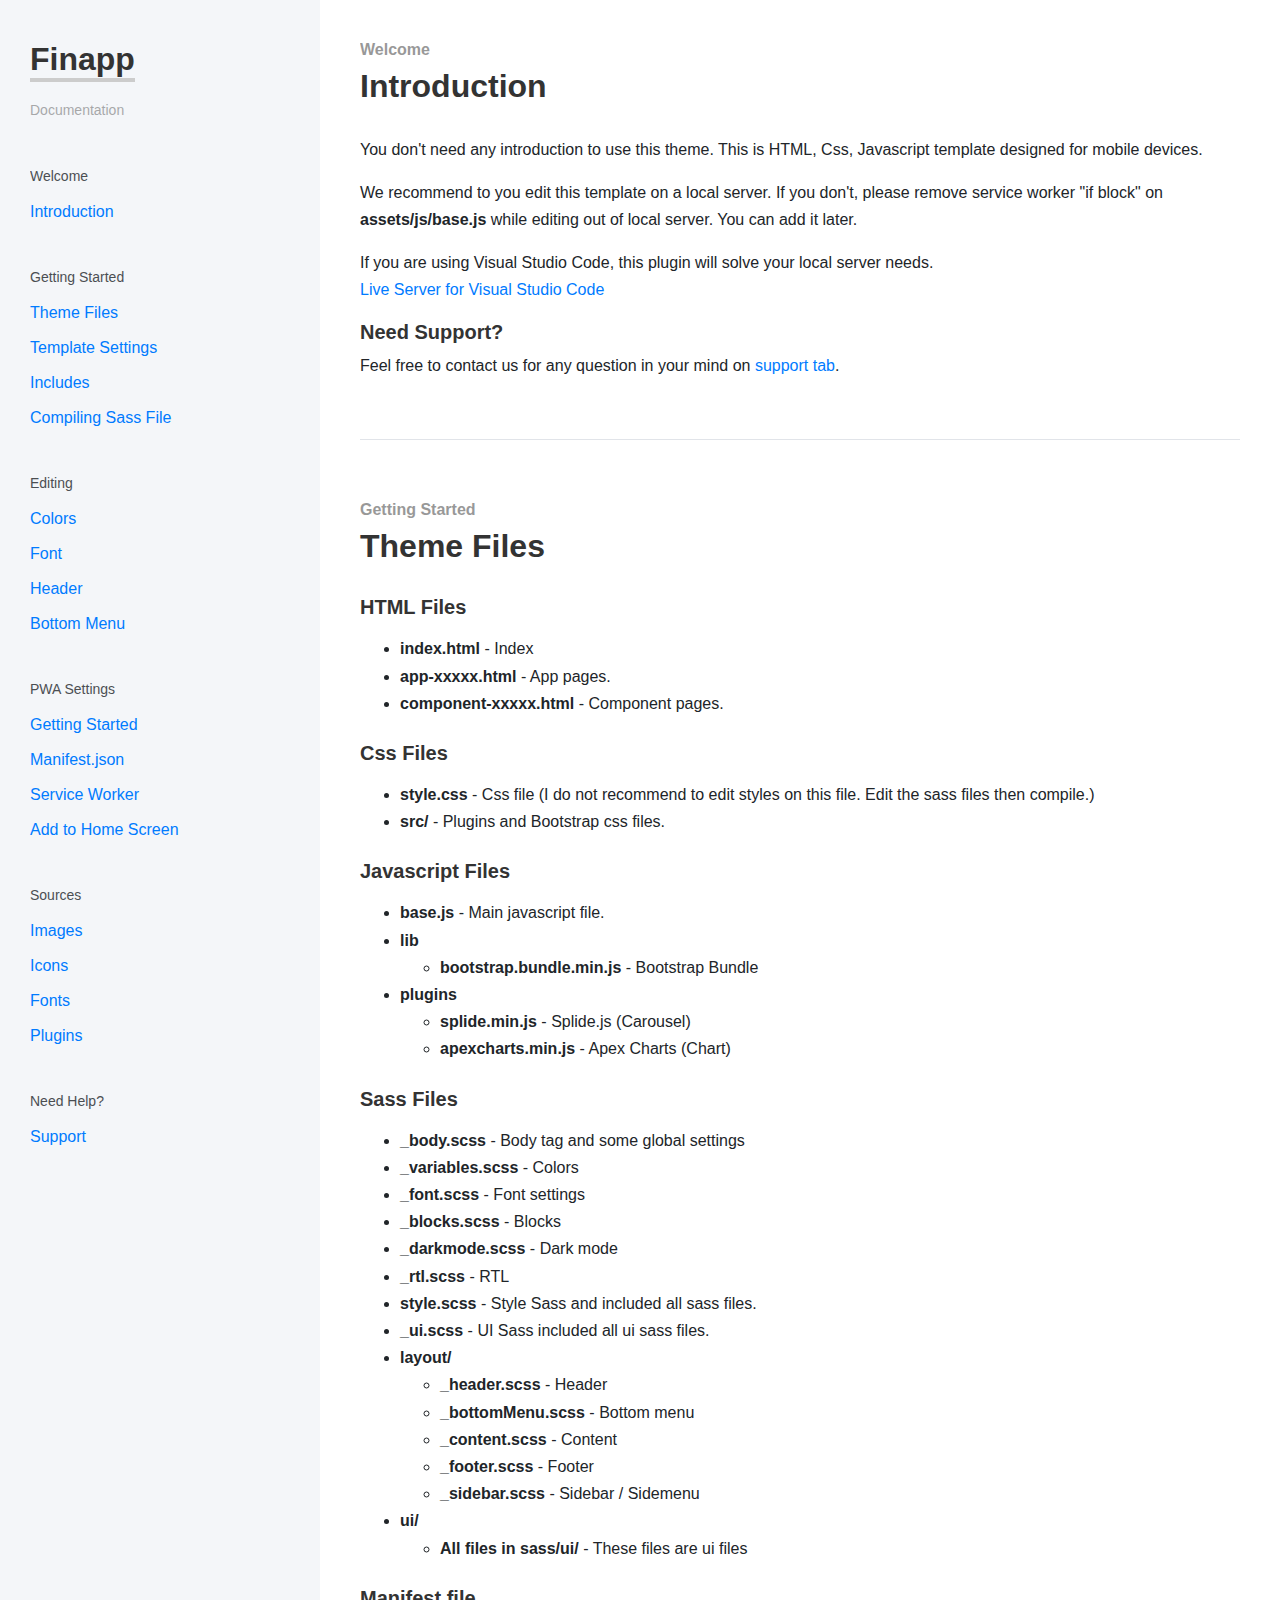
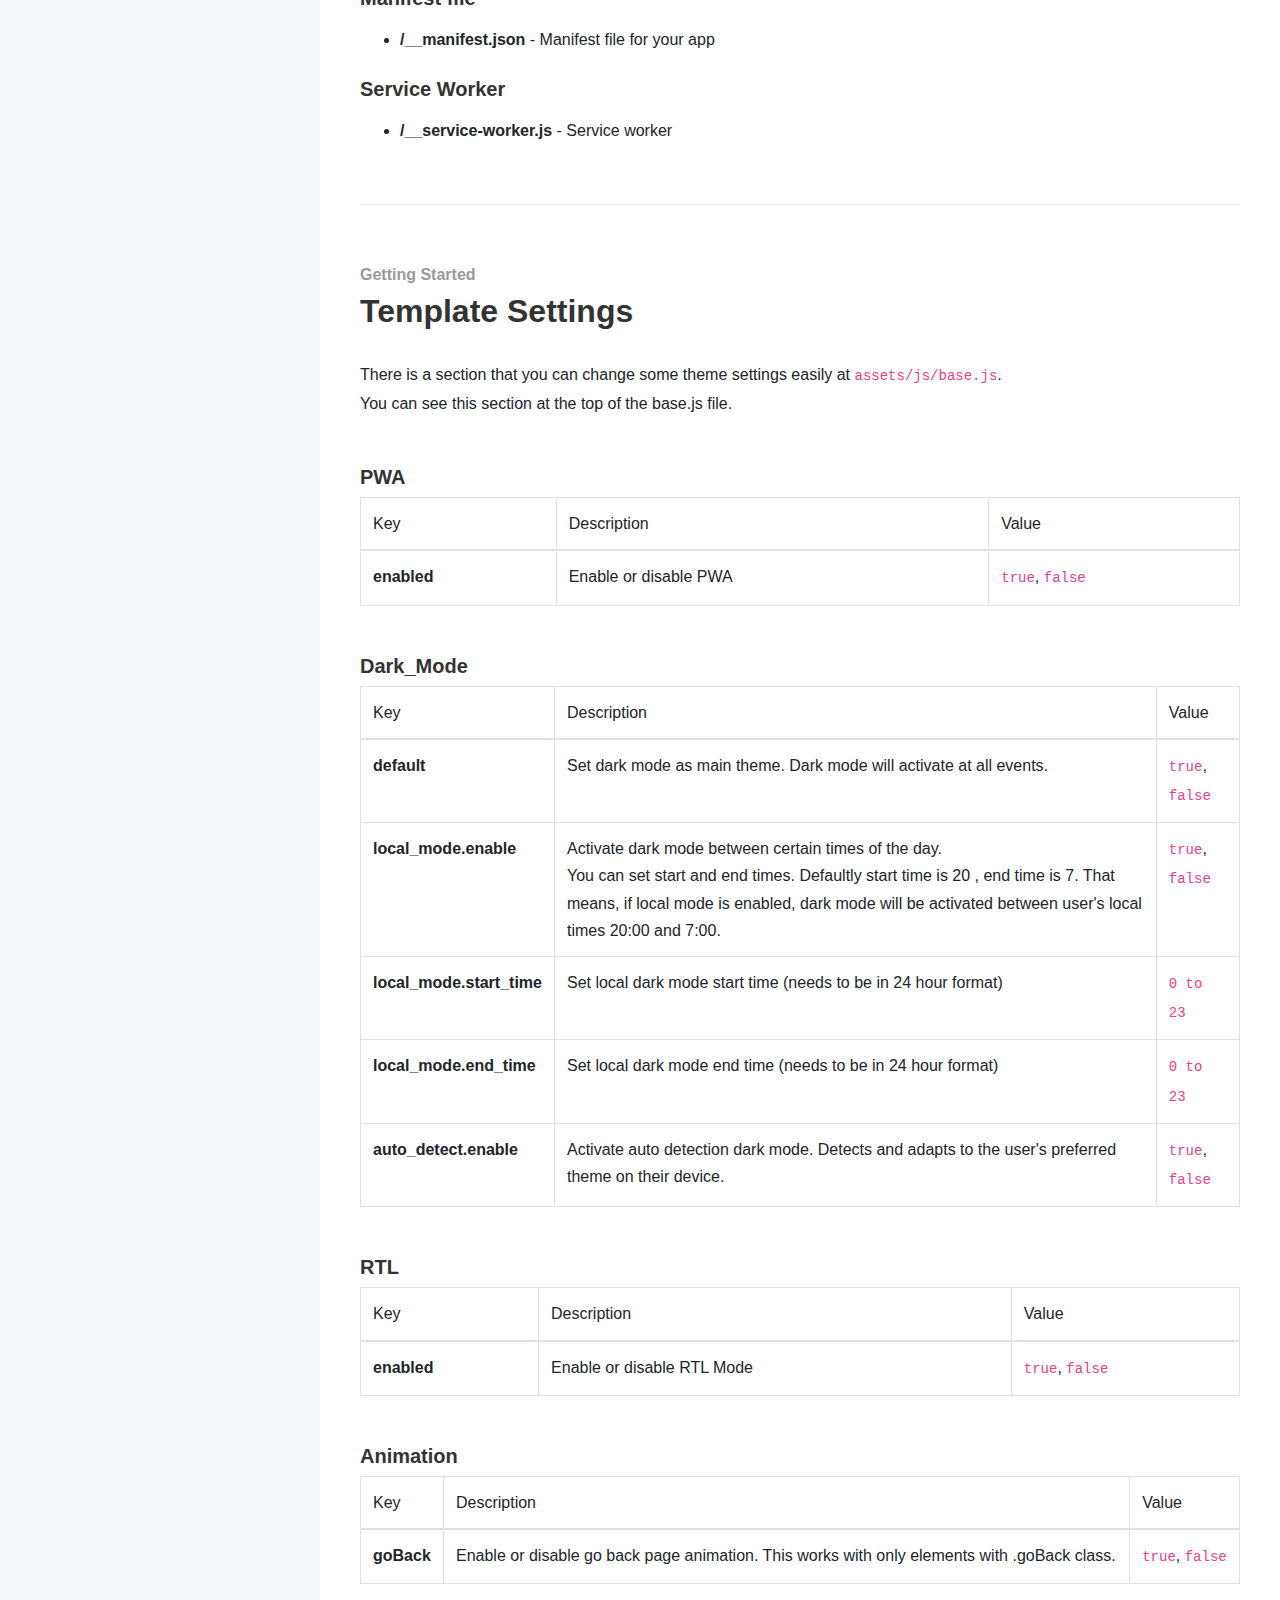
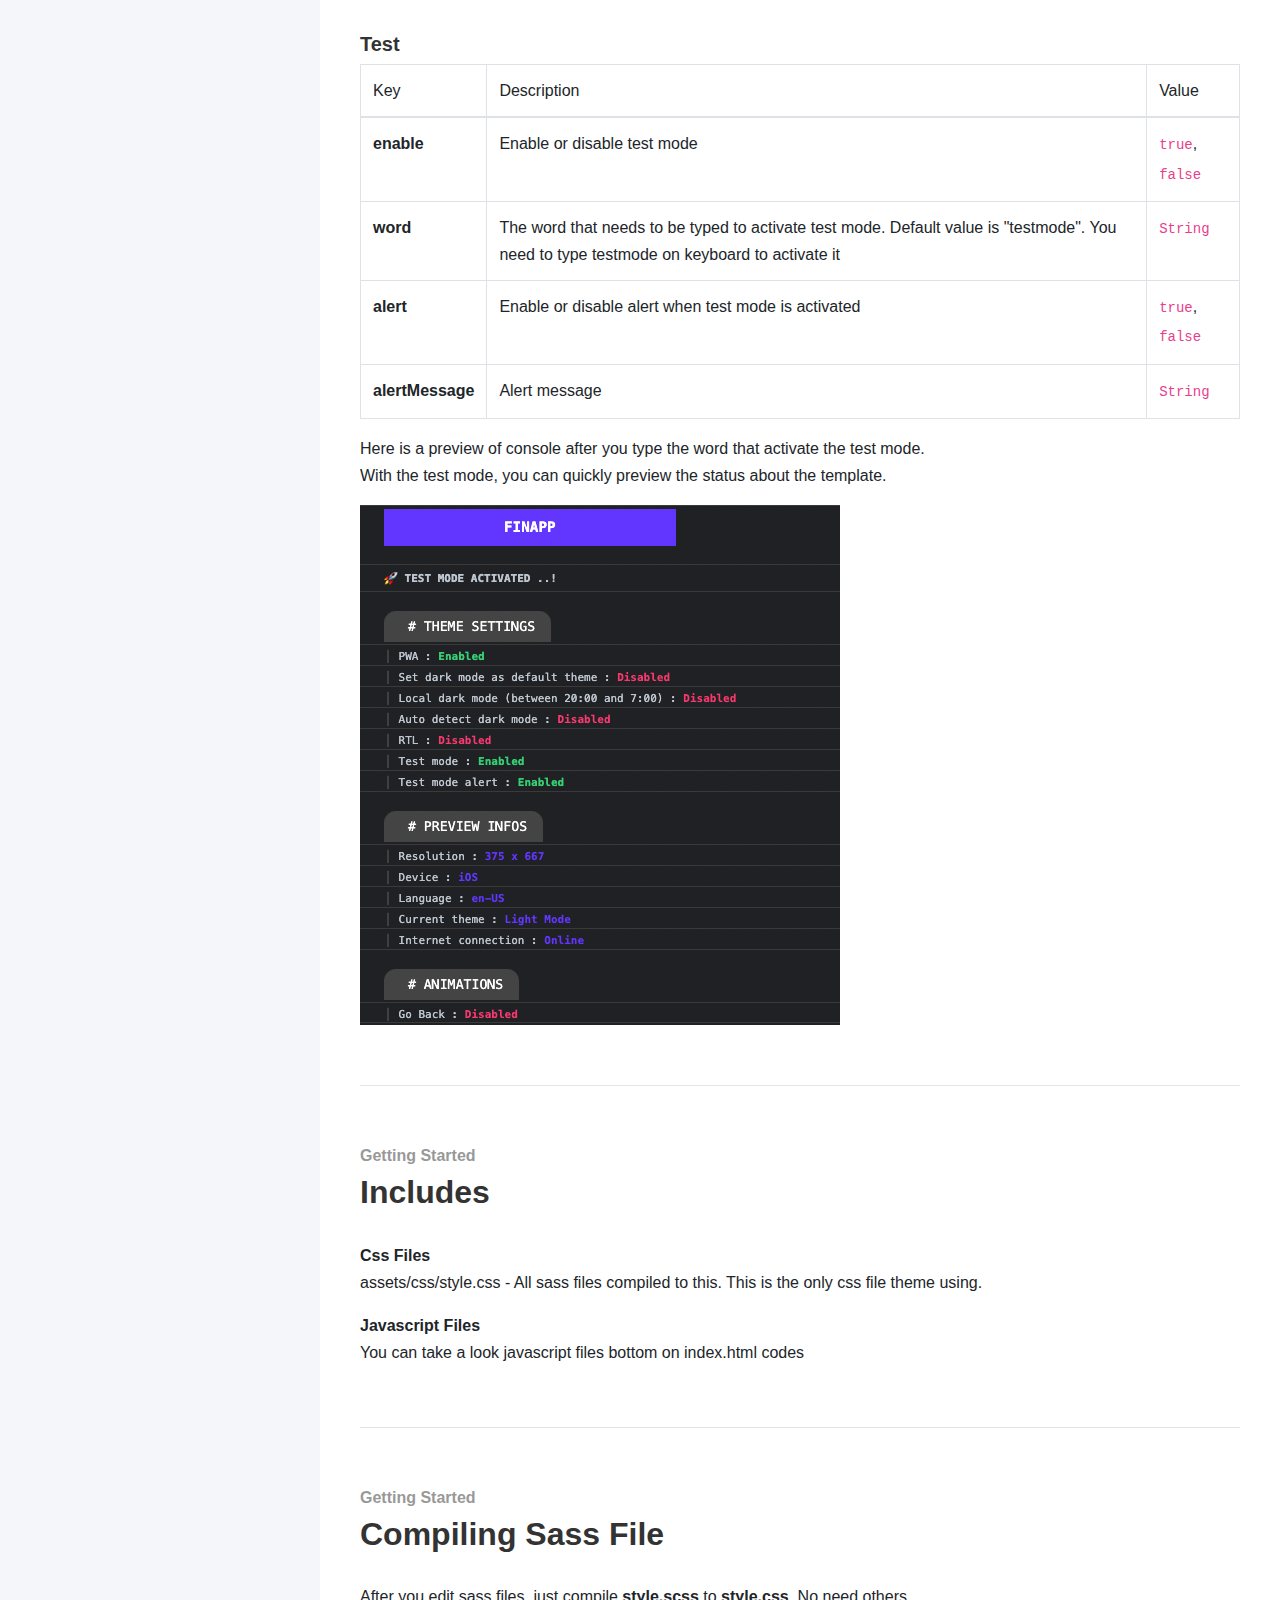
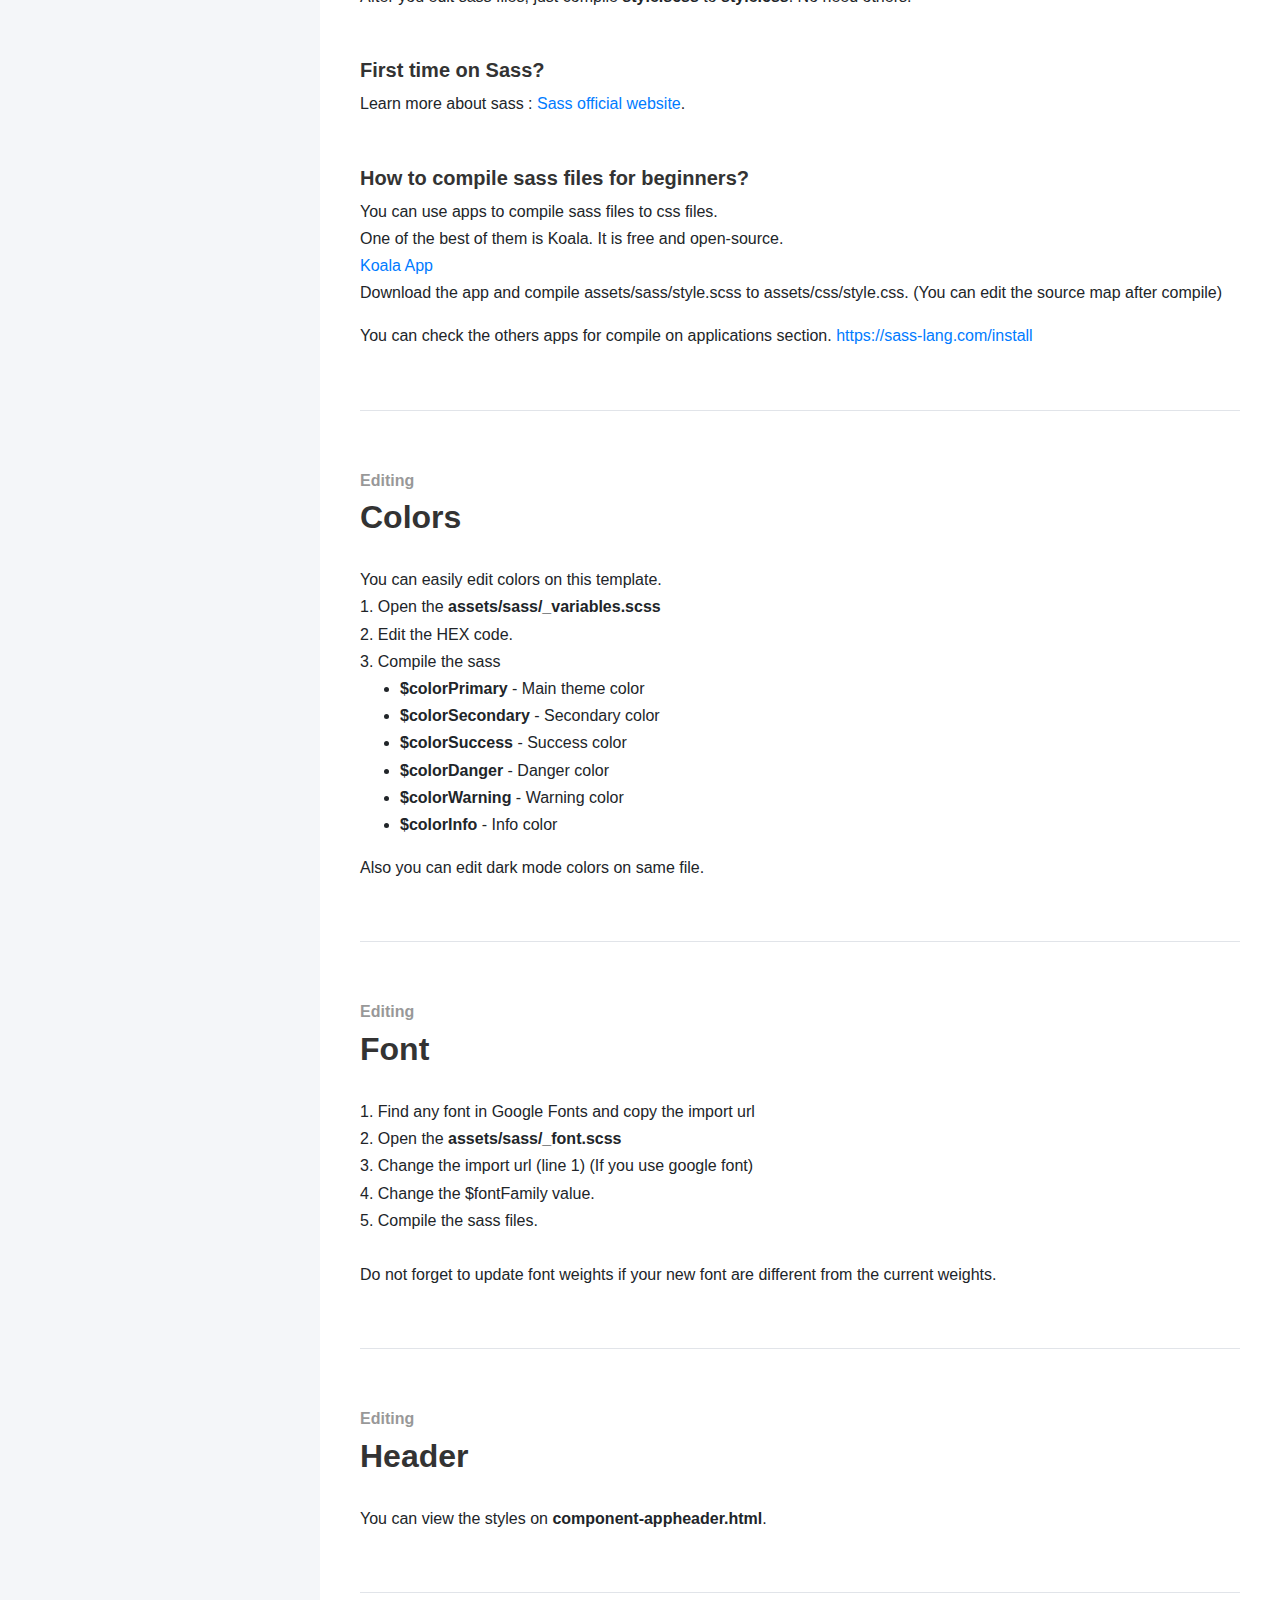
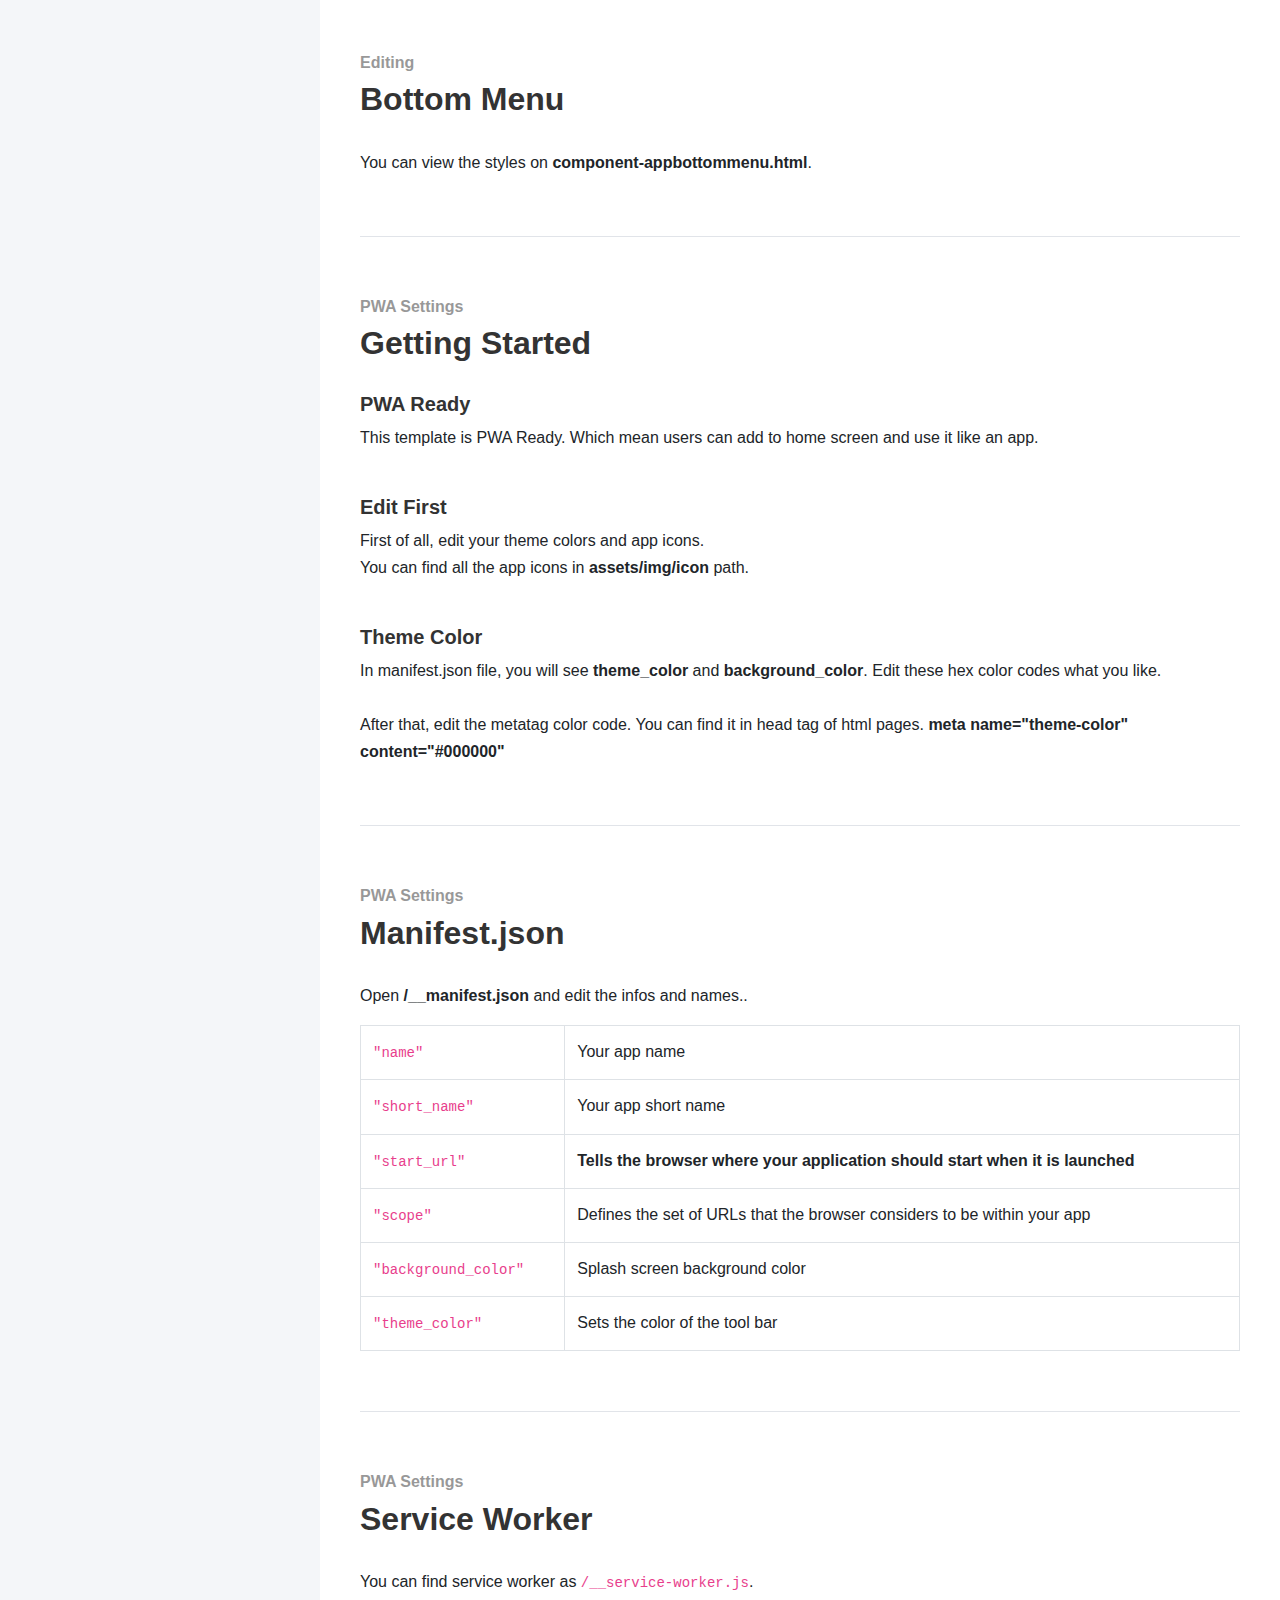
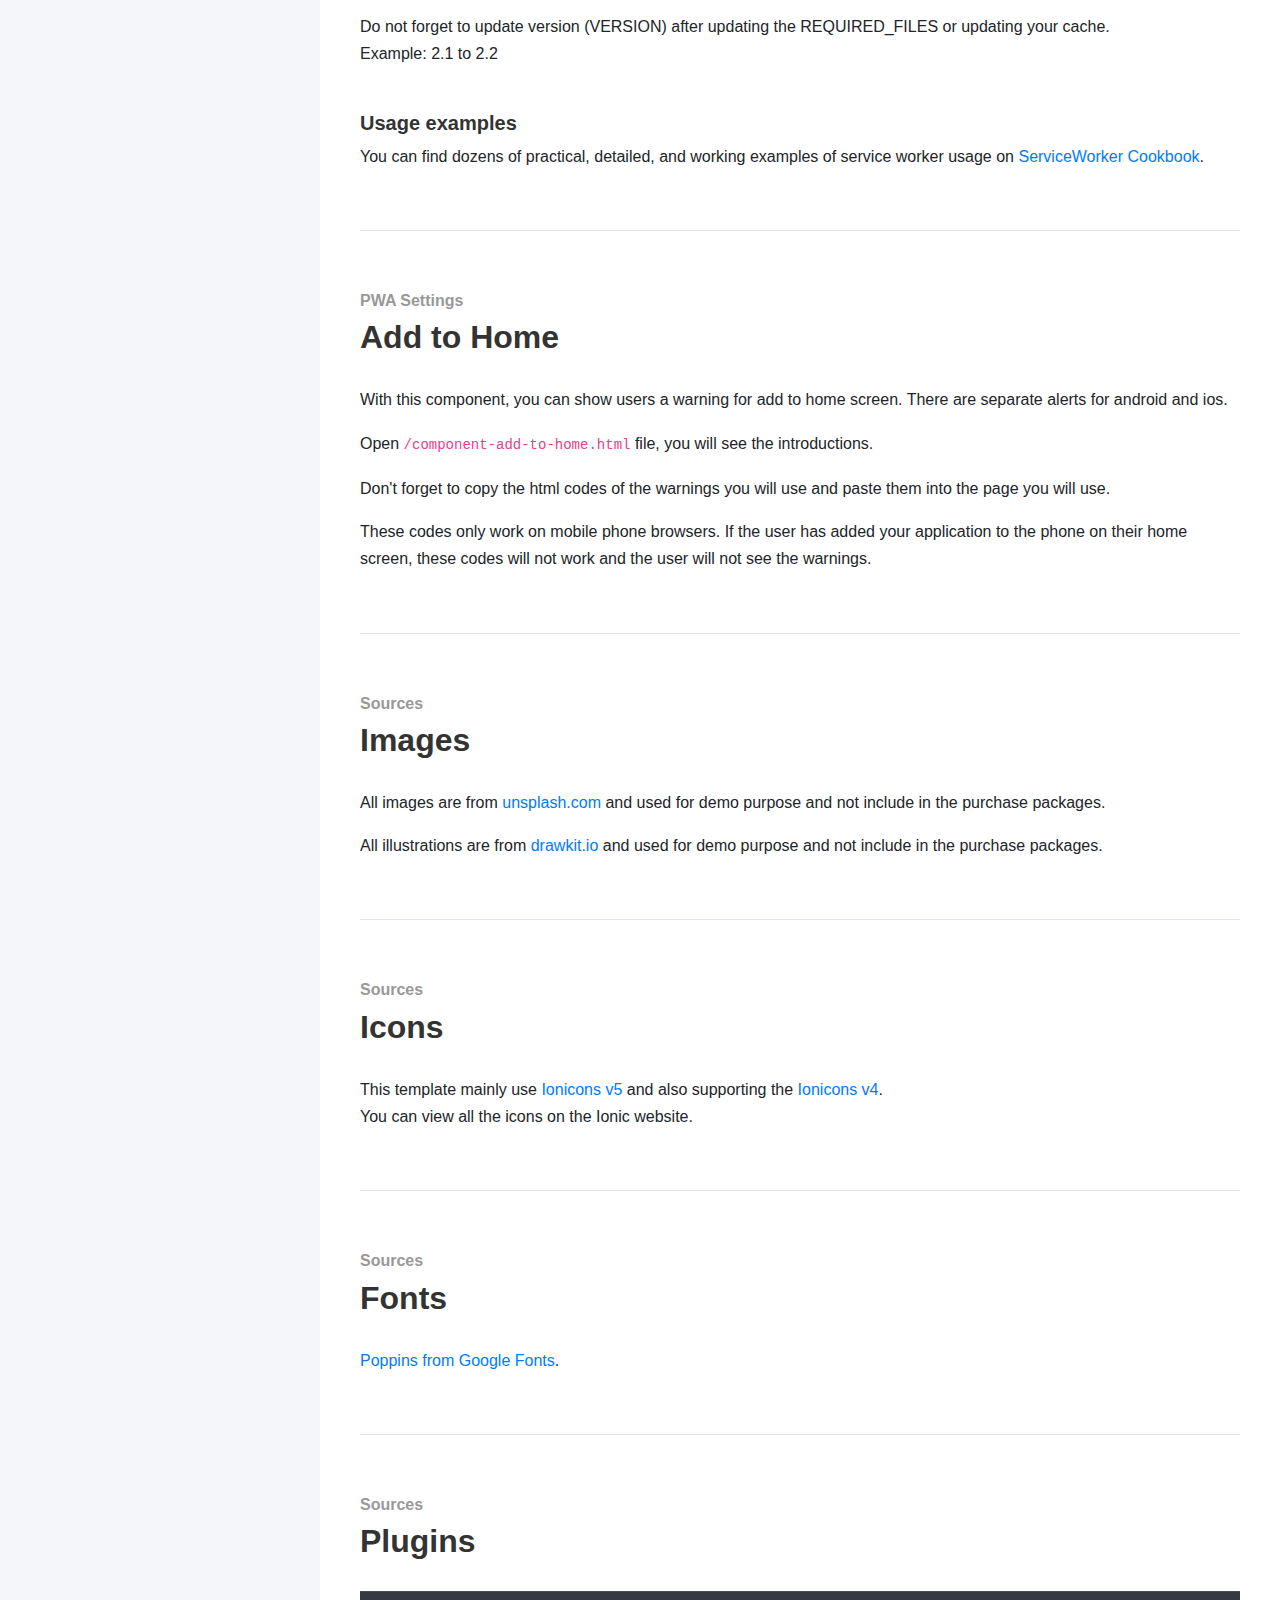
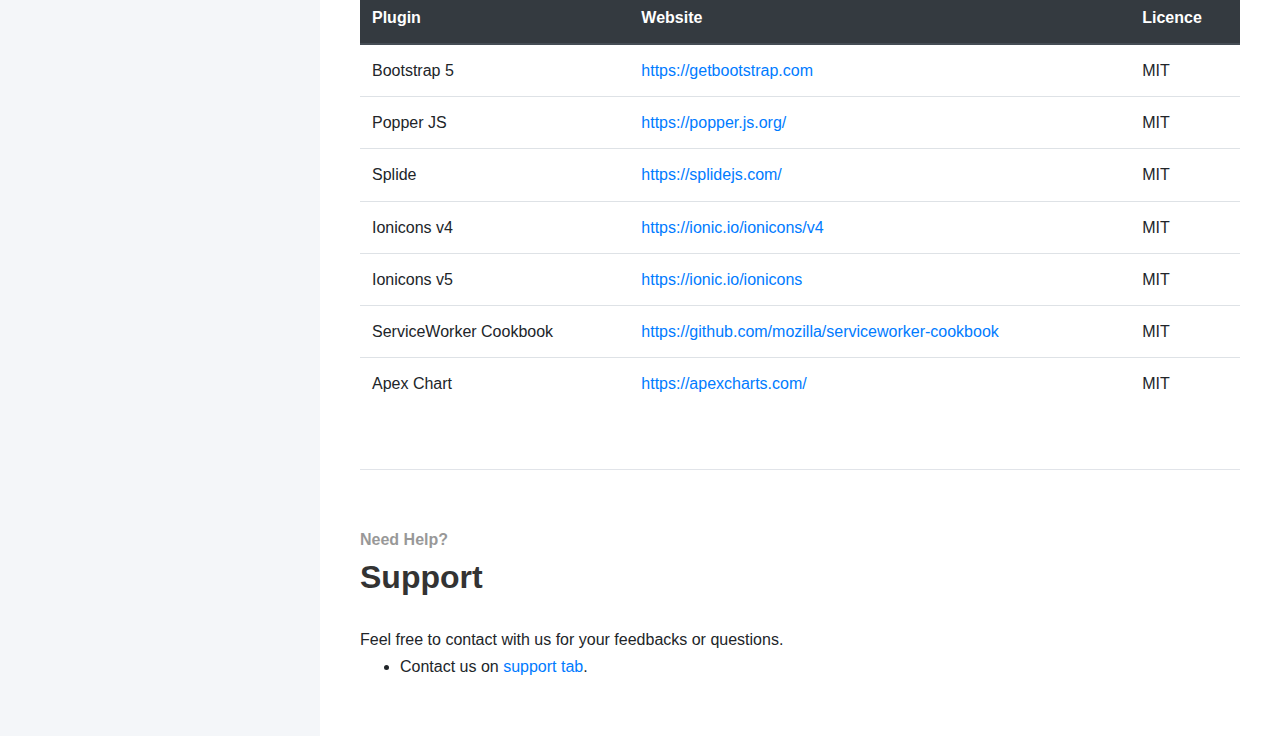
<file: assets/Documentation/index.html>
<!doctype html>
<html lang="en">

<head>
    <meta charset="utf-8" />
    <meta http-equiv="X-UA-Compatible" content="IE=edge">
    <title>Finapp Documentation</title>
    <link rel="stylesheet" href="assets/css/style.css">
    <meta name="viewport" content="initial-scale=1, maximum-scale=1, width=device-width">
    <meta name="description" content="Documentation">
    <meta name="keywords" content="documentation" />
</head>

<body>
    <div class="capsule">

        <!-- sidebar -->
        <div class="sidebar">

            <h1 class="sidebarTitle">Finapp</h1>
            <h5 class="sidebarSubtitle">Documentation</h5>

            <ul class="block">
                <li class="title">Welcome</li>
                <li><a href="#">Introduction</a></li>
            </ul>

            <ul class="block">
                <li class="title">Getting Started</li>
                <li><a href="#themefiles">Theme Files</a></li>
                <li><a href="#templatesettings">Template Settings</a></li>
                <li><a href="#includes">Includes</a></li>
                <li><a href="#compile">Compiling Sass File</a></li>
            </ul>

            <ul class="block">
                <li class="title">Editing</li>
                <li><a href="#colors">Colors</a></li>
                <li><a href="#font">Font</a></li>
                <li><a href="#header">Header</a></li>
                <li><a href="#bottommenu">Bottom Menu</a></li>
            </ul>

            <ul class="block">
                <li class="title">PWA Settings</li>
                <li><a href="#pwa">Getting Started</a></li>
                <li><a href="#manifest">Manifest.json</a></li>
                <li><a href="#serviceworker">Service Worker</a></li>
                <li><a href="#addtohome">Add to Home Screen</a></li>
            </ul>

            <ul class="block">
                <li class="title">Sources</li>
                <li><a href="#images">Images</a></li>
                <li><a href="#icons">Icons</a></li>
                <li><a href="#fonts">Fonts</a></li>
                <li><a href="#plugins">Plugins</a></li>
            </ul>

            <ul class="block">
                <li class="title">Need Help?</li>
                <li><a href="#support">Support</a></li>
            </ul>

        </div>
        <!-- * sidebar -->

        <!-- main -->
        <div class="main">

            <section>
                <h5 class="subtitle">Welcome</h5>
                <h2 class="title">Introduction</h2>
                <p>
                    You don't need any introduction to use this theme. This is HTML, Css, Javascript template designed
                    for mobile devices.
                </p>
                <p>
                    We recommend to you edit this template on a local server. If you don't, please remove service worker
                    "if block" on <b>assets/js/base.js</b> while editing out of local server. You can add it later.
                </p>
                <p>
                    If you are using Visual Studio Code, this plugin will solve your local server needs.<br>
                    <a href="https://marketplace.visualstudio.com/items?itemName=ritwickdey.LiveServer"
                        target="_blank">Live Server for Visual Studio Code</a>
                </p>

                <h5>Need Support?</h5>
                <p>Feel free to contact us for any question in your mind on <a
                        href="https://themeforest.net/item/finapp-wallet-banking-html-mobile-template/25738217/support"
                        target="_blank">support tab</a>.</p>
            </section>

            <div class="divider"></div>

            <section id="themefiles">
                <h5 class="subtitle">Getting Started</h5>
                <h2 class="title">Theme Files</h2>
                <h5 class="mt-4 mb-3">HTML Files</h5>
                <ul>
                    <li>
                        <strong>index.html</strong> - Index
                    </li>
                    <li>
                        <strong>app-xxxxx.html</strong> - App pages.
                    </li>
                    <li>
                        <strong>component-xxxxx.html</strong> - Component pages.
                    </li>
                </ul>
                <h5 class="mt-4 mb-3">Css Files</h5>
                <ul>
                    <li>
                        <strong>style.css</strong> - Css file (I do not recommend to edit styles on this file.
                        Edit the sass files then compile.)
                    </li>
                    <li>
                        <strong>src/</strong> - Plugins and Bootstrap css files.
                    </li>
                </ul>

                <h5 class="mt-4 mb-3">Javascript Files</h5>
                <ul>
                    <li>
                        <strong>base.js</strong> - Main javascript file.
                    </li>
                    <li>
                        <strong>lib</strong>
                        <ul>
                            <li>
                                <strong>bootstrap.bundle.min.js</strong> - Bootstrap Bundle
                            </li>
                        </ul>
                    </li>
                    <li>
                        <strong>plugins</strong>
                        <ul>
                            <li>
                                <strong>splide.min.js</strong> - Splide.js (Carousel)
                            </li>
                            <li>
                                <strong>apexcharts.min.js</strong> - Apex Charts (Chart)
                            </li>
                        </ul>
                    </li>
                </ul>

                <h5 class="mt-4 mb-3">Sass Files</h5>
                <ul>
                    <li>
                        <strong>_body.scss</strong> - Body tag and some global settings
                    </li>
                    <li>
                        <strong>_variables.scss</strong> - Colors
                    </li>
                    <li>
                        <strong>_font.scss</strong> - Font settings
                    </li>
                    <li>
                        <strong>_blocks.scss</strong> - Blocks
                    </li>
                    <li>
                        <strong>_darkmode.scss</strong> - Dark mode
                    </li>
                    <li>
                        <strong>_rtl.scss</strong> - RTL
                    </li>
                    <li>
                        <strong>style.scss</strong> - Style Sass and included all sass files.
                    </li>
                    <li>
                        <strong>_ui.scss</strong> - UI Sass included all ui sass files.
                    </li>
                    <li>
                        <strong>layout/</strong>
                        <ul>
                            <li>
                                <strong>_header.scss</strong> - Header
                            </li>
                            <li>
                                <strong>_bottomMenu.scss</strong> - Bottom menu
                            </li>
                            <li>
                                <strong>_content.scss</strong> - Content
                            </li>
                            <li>
                                <strong>_footer.scss</strong> - Footer
                            </li>
                            <li>
                                <strong>_sidebar.scss</strong> - Sidebar / Sidemenu
                            </li>
                        </ul>
                    </li>
                    <li>
                        <strong>ui/</strong>
                        <ul>
                            <li>
                                <strong>All files in sass/ui/</strong> - These files are ui files
                            </li>
                        </ul>
                    </li>
                </ul>

                <h5 class="mt-4 mb-3">Manifest file</h5>
                <ul>
                    <li><strong>/__manifest.json</strong> - Manifest file for your app</li>
                </ul>

                <h5 class="mt-4 mb-3">Service Worker</h5>
                <ul>
                    <li><strong>/__service-worker.js</strong> - Service worker</li>
                </ul>
            </section>

            <div class="divider"></div>
            <section id="templatesettings">
                <h5 class="subtitle">Getting Started</h5>
                <h2 class="title">Template Settings</h2>
                There is a section that you can change some theme settings easily at <code>assets/js/base.js</code>.
                <br>
                You can see this section at the top of the base.js file.

                <div class="mt-5 mb-5">
                    <h5>PWA</h5>
                    <table class="table table-bordered table-hover" style="max-width: 900px;">
                        <thead class="thead-dark">
                            <tr>
                                <td>Key</td>
                                <td>Description</td>
                                <td>Value</td>
                            </tr>
                        </thead>
                        <tbody>
                            <tr>
                                <td><strong>enabled</strong></td>
                                <td>Enable or disable PWA</td>
                                <td><code>true</code>, <code>false</code></td>
                            </tr>
                        </tbody>
                    </table>
                </div>

                <div class="mt-5 mb-5">
                    <h5>Dark_Mode</h5>
                    <table class="table table-bordered table-hover" style="max-width: 900px;">
                        <thead class="thead-dark">
                            <tr>
                                <td>Key</td>
                                <td>Description</td>
                                <td>Value</td>
                            </tr>
                        </thead>
                        <tbody>
                            <tr>
                                <td><strong>default</strong></td>
                                <td>Set dark mode as main theme. Dark mode will activate at all events.</td>
                                <td><code>true</code>, <code>false</code></td>
                            </tr>
                            <tr>
                                <td><strong>local_mode.enable</strong></td>
                                <td>
                                    Activate dark mode between certain times of the day. <br>
                                    You can set start and end times. Defaultly start time is 20 , end time is 7.
                                    That means, if local mode is enabled, dark mode will be activated between user's
                                    local times 20:00 and 7:00.
                                </td>
                                <td><code>true</code>, <code>false</code></td>
                            </tr>
                            <tr>
                                <td><strong>local_mode.start_time</strong></td>
                                <td>Set local dark mode start time (needs to be in 24 hour format)</td>
                                <td><code>0 to 23</code></td>
                            </tr>
                            <tr>
                                <td><strong>local_mode.end_time</strong></td>
                                <td>Set local dark mode end time (needs to be in 24 hour format)</td>
                                <td><code>0 to 23</code></td>
                            </tr>
                            <tr>
                                <td><strong>auto_detect.enable</strong></td>
                                <td>Activate auto detection dark mode. Detects and adapts to the user's preferred theme
                                    on their device.</td>
                                <td><code>true</code>, <code>false</code></td>
                            </tr>
                        </tbody>
                    </table>
                </div>

                <div class="mt-5 mb-5">
                    <h5>RTL</h5>
                    <table class="table table-bordered table-hover" style="max-width: 900px;">
                        <thead class="thead-dark">
                            <tr>
                                <td>Key</td>
                                <td>Description</td>
                                <td>Value</td>
                            </tr>
                        </thead>
                        <tbody>
                            <tr>
                                <td><strong>enabled</strong></td>
                                <td>Enable or disable RTL Mode</td>
                                <td><code>true</code>, <code>false</code></td>
                            </tr>
                        </tbody>
                    </table>
                </div>

                <div class="mt-5 mb-5">
                    <h5>Animation</h5>
                    <table class="table table-bordered table-hover" style="max-width: 900px;">
                        <thead class="thead-dark">
                            <tr>
                                <td>Key</td>
                                <td>Description</td>
                                <td>Value</td>
                            </tr>
                        </thead>
                        <tbody>
                            <tr>
                                <td><strong>goBack</strong></td>
                                <td>Enable or disable go back page animation. This works with only elements with .goBack
                                    class.</td>
                                <td><code>true</code>, <code>false</code></td>
                            </tr>
                        </tbody>
                    </table>
                </div>

                <div class="mt-5 mb-5">
                    <h5>Test</h5>
                    <table class="table table-bordered table-hover" style="max-width: 900px;">
                        <thead class="thead-dark">
                            <tr>
                                <td>Key</td>
                                <td>Description</td>
                                <td>Value</td>
                            </tr>
                        </thead>
                        <tbody>
                            <tr>
                                <td><strong>enable</strong></td>
                                <td>Enable or disable test mode</td>
                                <td><code>true</code>, <code>false</code></td>
                            </tr>
                            <tr>
                                <td><strong>word</strong></td>
                                <td>The word that needs to be typed to activate test mode. Default value is "testmode".
                                    You need to type testmode on keyboard to activate it</td>
                                <td><code>String</code></td>
                            </tr>
                            <tr>
                                <td><strong>alert</strong></td>
                                <td>Enable or disable alert when test mode is activated</td>
                                <td><code>true</code>, <code>false</code></td>
                            </tr>
                            <tr>
                                <td><strong>alertMessage</strong></td>
                                <td>Alert message</td>
                                <td><code>String</code></td>
                            </tr>
                        </tbody>
                    </table>
                    <p>
                        Here is a preview of console after you type the word that activate the test mode.
                        <br>
                        With the test mode, you can quickly preview the status about the template.
                    </p>

                    <img src="assets/img/testmode.png" alt="testmode">
                </div>

            </section>
            <div class="divider"></div>

            <section id="includes">
                <h5 class="subtitle">Getting Started</h5>
                <h2 class="title">Includes</h2>
                <p>
                    <strong>Css Files</strong>
                    <br>
                    assets/css/style.css - All sass files compiled to this. This is the only css file theme using.
                </p>
                <p>
                    <strong>Javascript Files</strong>
                    <br>
                    You can take a look javascript files bottom on index.html codes
                </p>
            </section>

            <div class="divider"></div>

            <section id="compile">
                <h5 class="subtitle">Getting Started</h5>
                <h2 class="title">Compiling Sass File</h2>
                <p>

                    After you edit sass files, just compile <b>style.scss</b> to <b>style.css</b>. No need others.
                </p>
                <h5 class="mt-5">First time on Sass?</h5>
                <p>
                    Learn more about sass : <a href="https://sass-lang.com/" target="_blank">Sass official website</a>.
                </p>
                <h5 class="mt-5">How to compile sass files for beginners?</h5>
                <p>
                    You can use apps to compile sass files to css files.<br>
                    One of the best of them is Koala. It is free and open-source.<br>
                    <a href="http://koala-app.com/" target="_blank">Koala App</a><br>
                    Download the app and compile assets/sass/style.scss to assets/css/style.css. (You can edit the
                    source map after compile)
                </p>
                <p>
                    You can check the others apps for compile on applications section.
                    <a href="https://sass-lang.com/install" target="_blank">https://sass-lang.com/install</a>
                </p>
            </section>

            <div class="divider"></div>

            <section id="colors">
                <h5 class="subtitle">Editing</h5>
                <h2 class="title">Colors</h2>
                You can easily edit colors on this template.
                <br>
                1. Open the <b>assets/sass/_variables.scss</b>
                <br>
                2. Edit the HEX code.
                <br>
                3. Compile the sass
                <ul>
                    <li>
                        <strong>$colorPrimary</strong> - Main theme color
                    </li>
                    <li>
                        <strong>$colorSecondary</strong> - Secondary color
                    </li>
                    <li>
                        <strong>$colorSuccess</strong> - Success color
                    </li>
                    <li>
                        <strong>$colorDanger</strong> - Danger color
                    </li>
                    <li>
                        <strong>$colorWarning</strong> - Warning color
                    </li>
                    <li>
                        <strong>$colorInfo</strong> - Info color
                    </li>
                </ul>
                <p>Also you can edit dark mode colors on same file.</p>

            </section>

            <div class="divider"></div>

            <section id="font">
                <h5 class="subtitle">Editing</h5>
                <h2 class="title">Font</h2>
                <p>
                    1. Find any font in Google Fonts and copy the import url
                    <br>
                    2. Open the <b>assets/sass/_font.scss</b>
                    <br>
                    3. Change the import url (line 1) (If you use google font)
                    <br>
                    4. Change the $fontFamily value.
                    <br>
                    5. Compile the sass files.
                    <br><br>
                    Do not forget to update font weights if your new font are different from the current weights.
                </p>
            </section>

            <div class="divider"></div>

            <section id="header">
                <h5 class="subtitle">Editing</h5>
                <h2 class="title">Header</h2>
                <p>
                    You can view the styles on <b>component-appheader.html</b>.
                </p>
            </section>

            <div class="divider"></div>

            <section id="bottommenu">
                <h5 class="subtitle">Editing</h5>
                <h2 class="title">Bottom Menu</h2>
                <p>
                    You can view the styles on <b>component-appbottommenu.html</b>.
                </p>
            </section>

            <div class="divider"></div>


            <section id="pwa">
                <h5 class="subtitle">PWA Settings</h5>
                <h2 class="title">Getting Started</h2>
                <h5>PWA Ready</h5>
                <p>
                    This template is PWA Ready. Which mean users can add to home screen and use it like an app.
                </p>
                <br>
                <h5>Edit First</h5>
                <p>
                    First of all, edit your theme colors and app icons.
                    <br>
                    You can find all the app icons in <b>assets/img/icon</b> path.
                </p>
                <br>
                <h5>Theme Color</h5>
                In manifest.json file, you will see <b>theme_color</b> and <b>background_color</b>. Edit these hex color
                codes what
                you like.
                <br><br>
                After that, edit the metatag color code. You can find it in head tag of html pages.
                <b>meta name="theme-color" content="#000000"</b>
            </section>

            <div class="divider"></div>

            <section id="manifest">
                <h5 class="subtitle">PWA Settings</h5>
                <h2 class="title">Manifest.json</h2>
                <p>Open <b>/__manifest.json</b> and edit the infos and names..</p>
                <table class="table table-bordered">
                    <tbody>
                        <tr>
                            <td><code>"name"</code></td>
                            <td>Your app name</td>
                        </tr>
                        <tr>
                            <td><code>"short_name"</code></td>
                            <td>Your app short name</td>
                        </tr>
                        <tr>
                            <td><code>"start_url"</code></td>
                            <td>
                                <strong>Tells the browser where your application should start when it is
                                    launched</strong>
                            </td>
                        </tr>
                        <tr>
                            <td><code>"scope"</code></td>
                            <td>Defines the set of URLs that the browser considers to be within your app</td>
                        </tr>
                        <tr>
                            <td><code>"background_color"</code></td>
                            <td>Splash screen background color</td>
                        </tr>
                        <tr>
                            <td><code>"theme_color"</code></td>
                            <td>Sets the color of the tool bar</td>
                        </tr>
                    </tbody>
                </table>
            </section>

            <div class="divider"></div>

            <section id="serviceworker">
                <h5 class="subtitle">PWA Settings</h5>
                <h2 class="title">Service Worker</h2>
                <p>
                    You can find service worker as <code>/__service-worker.js</code>.
                </p>
                <p>
                    Do not forget to update version (VERSION) after updating the REQUIRED_FILES or updating your cache.
                    <br>
                    Example: 2.1 to 2.2
                </p>
                <br>
                <h5>Usage examples</h5>
                <p>
                    You can find dozens of practical, detailed, and working examples of service worker usage on <a
                        href="https://github.com/mozilla/serviceworker-cookbook" target="_blank">ServiceWorker
                        Cookbook</a>.
                </p>
            </section>

            <div class="divider"></div>

            <section id="addtohome">
                <h5 class="subtitle">PWA Settings</h5>
                <h2 class="title">Add to Home</h2>
                <p>
                    With this component, you can show users a warning for add to home screen. There are separate
                    alerts for android and ios.
                </p>
                <p>
                    Open <code>/component-add-to-home.html</code> file, you will see the introductions.
                </p>
                <p>
                    Don't forget to copy the html codes of the warnings you will use and paste them into the page
                    you will use.
                </p>
                <p>
                    These codes only work on mobile phone browsers. If the user has added your application to the
                    phone on their home screen, these codes will not work and the user will not see the warnings.

                </p>
            </section>

            <div class="divider"></div>


            <section id="images">
                <h5 class="subtitle">Sources</h5>
                <h2 class="title">Images</h2>
                <p>
                    All images are from <a href="https://unsplash.com" target="_blank">unsplash.com</a> and
                    used for demo purpose and not include in the purchase packages.
                </p>
                <p>
                    All illustrations are from <a href="https://www.drawkit.io/" target="_blank">drawkit.io</a> and
                    used for demo purpose and not include in the purchase packages.
                </p>
            </section>

            <div class="divider"></div>

            <section id="icons">
                <h5 class="subtitle">Sources</h5>
                <h2 class="title">Icons</h2>
                <p>
                    This template mainly use <a href="https://ionic.io/ionicons" target="_blank">Ionicons v5</a>
                    and also supporting the <a href="https://ionic.io/ionicons/v4" target="_blank">Ionicons v4</a>.<br>
                    You can view all the icons on the Ionic website.<br>
                </p>
            </section>

            <div class="divider"></div>

            <section id="fonts">
                <h5 class="subtitle">Sources</h5>
                <h2 class="title">Fonts</h2>
                <p>
                    <a href="https://fonts.google.com/specimen/Poppins" target="_blank">Poppins from Google Fonts</a>.
                </p>
            </section>

            <div class="divider"></div>

            <section id="plugins">
                <h5 class="subtitle">Sources</h5>
                <h2 class="title">Plugins</h2>
                <table class="table">
                    <thead class="thead-dark">
                        <tr>
                            <th scope="col">Plugin</th>
                            <th scope="col">Website</th>
                            <th scope="col">Licence</th>
                        </tr>
                    </thead>
                    <tbody>
                        <tr>
                            <td>Bootstrap 5</td>
                            <td><a href="https://getbootstrap.com" target="_blank">https://getbootstrap.com</a></td>
                            <td>MIT</td>
                        </tr>
                        <tr>
                            <td>Popper JS</td>
                            <td><a href="https://popper.js.org/" target="_blank">https://popper.js.org/</a></td>
                            <td>MIT</td>
                        </tr>
                        <tr>
                            <td>Splide</td>
                            <td><a href="https://splidejs.com/" target="_blank">https://splidejs.com/</a></td>
                            <td>MIT</td>
                        </tr>
                        <tr>
                            <td>Ionicons v4</td>
                            <td><a href="https://ionic.io/ionicons/v4" target="_blank">https://ionic.io/ionicons/v4</a></td>
                            <td>MIT</td>
                        </tr>
                        <tr>
                            <td>Ionicons v5</td>
                            <td><a href="https://ionic.io/ionicons" target="_blank">https://ionic.io/ionicons</a></td>
                            <td>MIT</td>
                        </tr>
                        <tr>
                            <td>ServiceWorker Cookbook</td>
                            <td><a href="https://github.com/mozilla/serviceworker-cookbook"
                                    target="_blank">https://github.com/mozilla/serviceworker-cookbook</a></td>
                            <td>MIT</td>
                        </tr>
                        <tr>
                            <td>Apex Chart</td>
                            <td><a href="https://apexcharts.com/" target="_blank">https://apexcharts.com/</a></td>
                            <td>MIT</td>
                        </tr>
                    </tbody>
                </table>

            </section>

            <div class="divider"></div>

            <section id="support">
                <h5 class="subtitle">Need Help?</h5>
                <h2 class="title">Support</h2>
                Feel free to contact with us for your feedbacks or questions.
                <ul>
                    <li>
                        Contact us on <a
                            href="https://themeforest.net/item/finapp-wallet-banking-html-mobile-template/25738217/support"
                            target="_blank">support tab</a>.
                    </li>
                </ul>
            </section>


        </div>
        <!-- * main -->


    </div>

</body>

</html>
</file>
